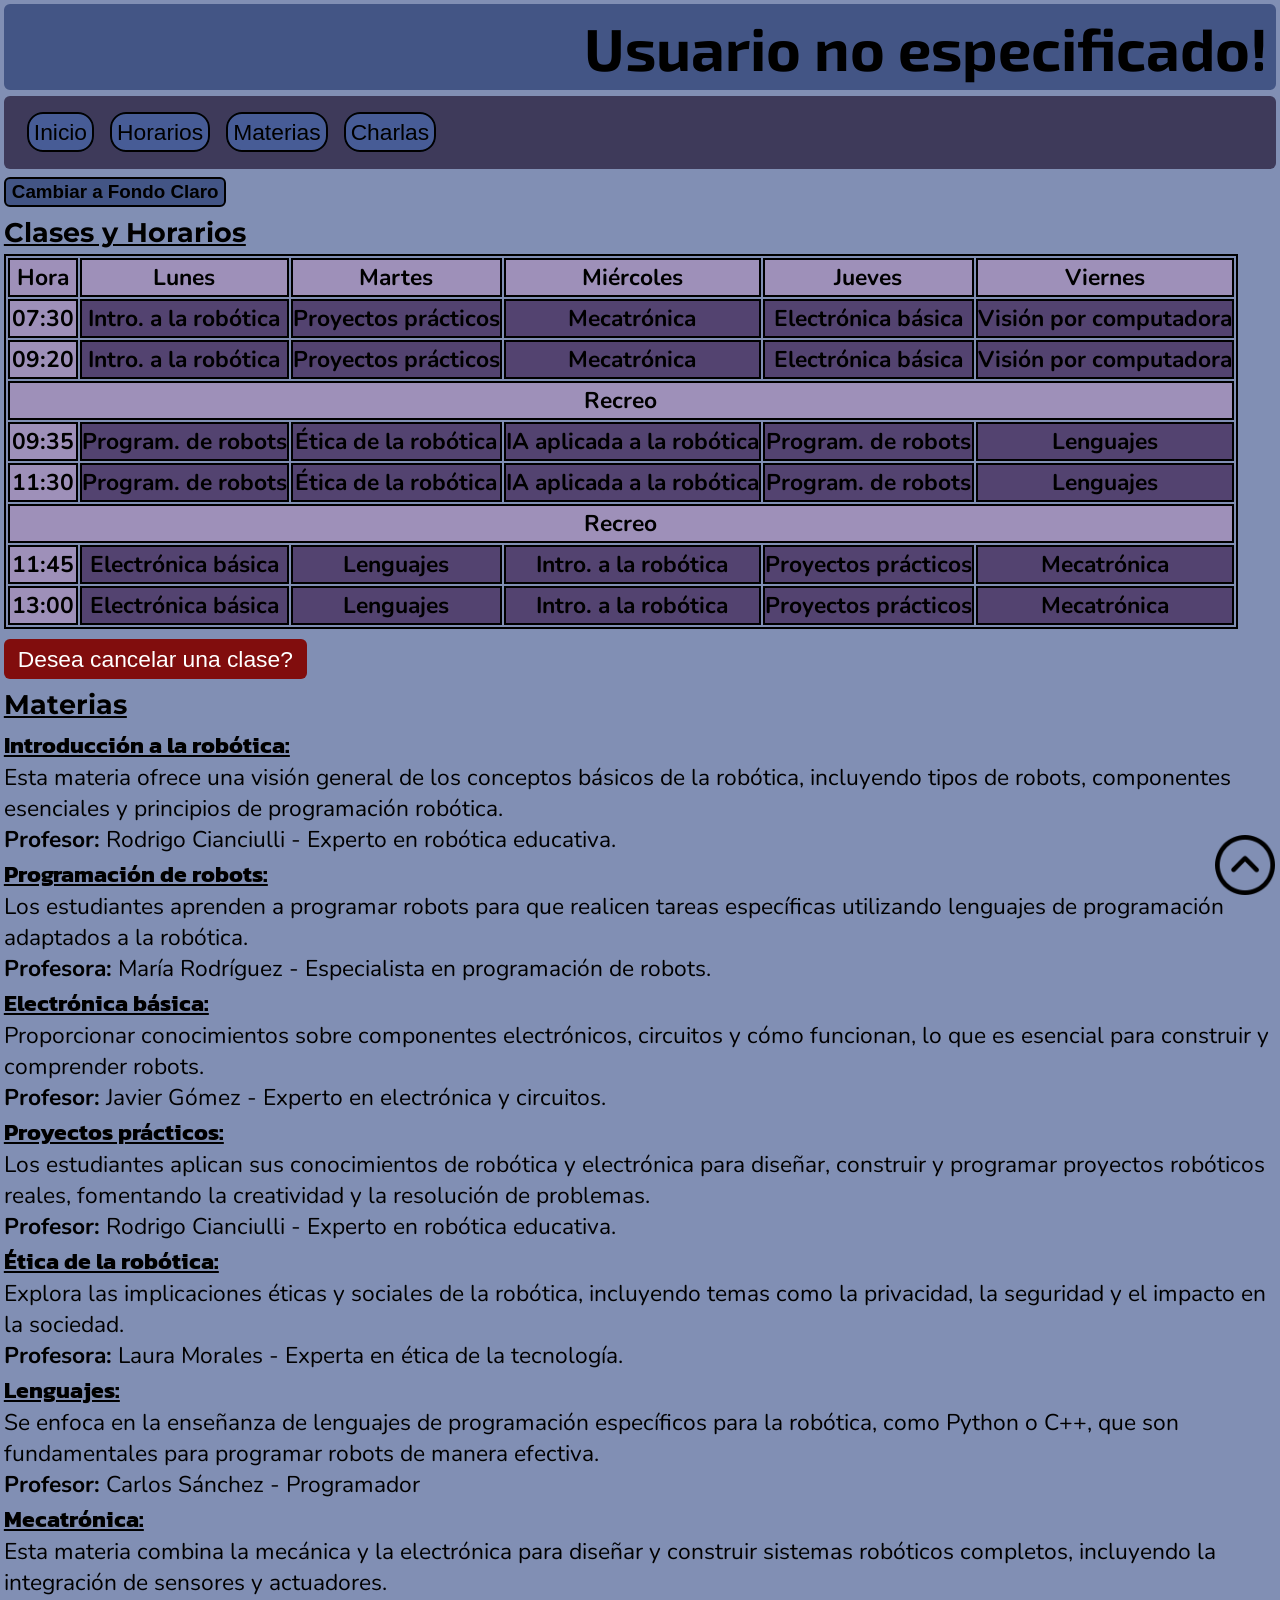
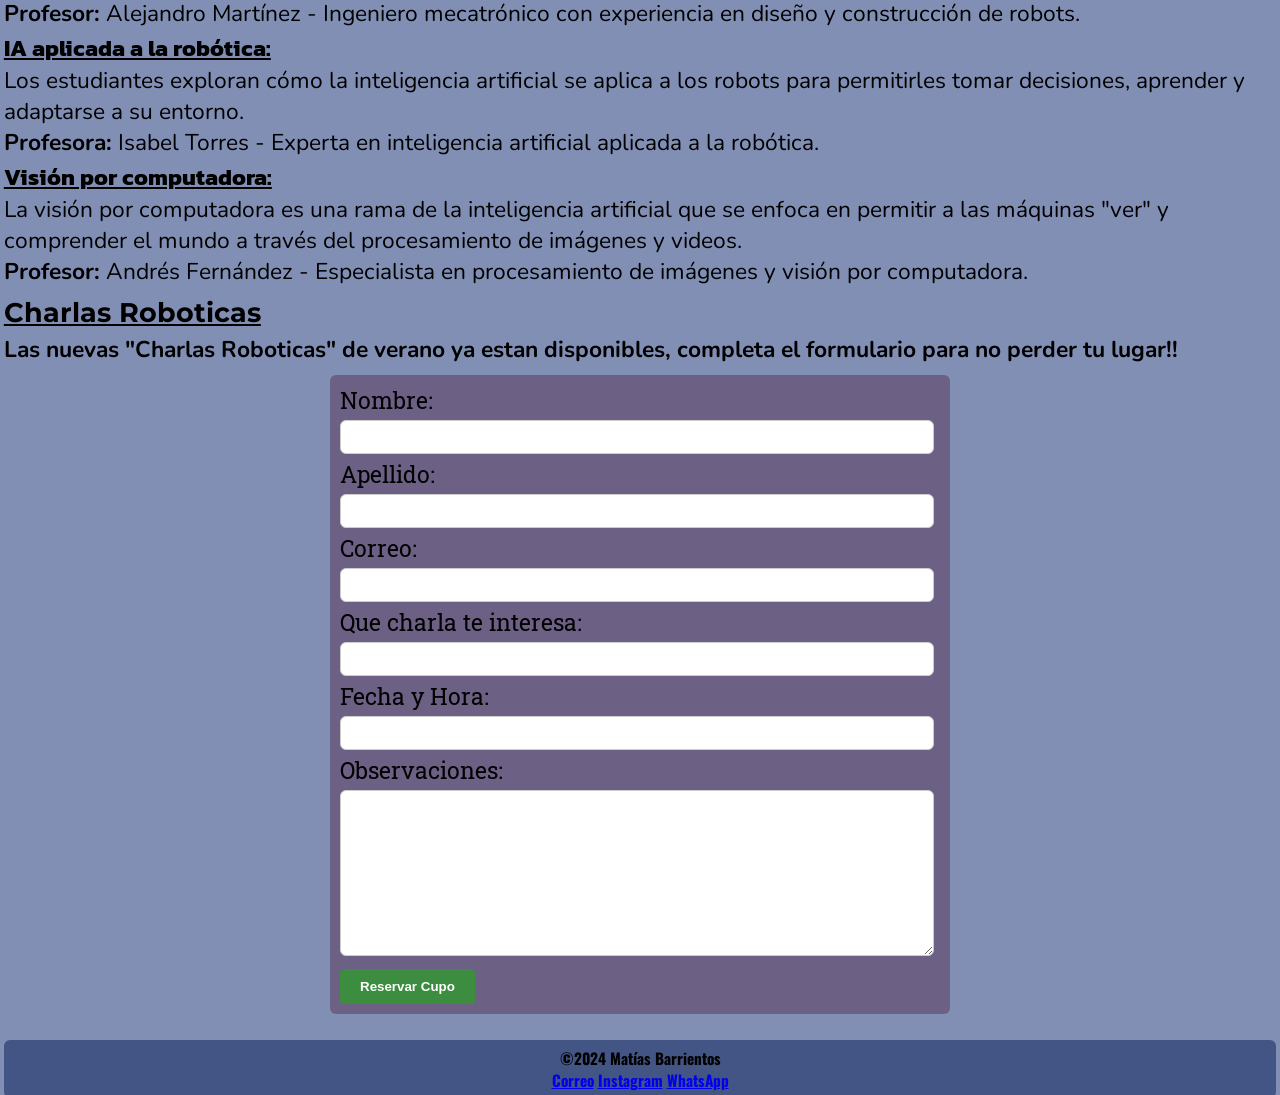
<file: pages/alumno.html>
<!DOCTYPE html>
<html lang="es">

<head>
    <meta charset="UTF-8">
    <meta name="viewport" content="width=device-width, initial-scale=1.0">
    <link rel="stylesheet" href="styleAlumno.css">
    <link rel="icon" type="image/jpg/png" href="./image/student.png">
    <title>Mi Cuenta (Estudiante)</title>
</head>

<body>
    <div class="container">
        <header>
            <div class="menuBienvenida">
                <h1 id="welcome"></h1>
            </div>
        </header>
        <nav>
            <div class="listado1">
                <ul>
                    <li id="inicio" class="lista1"><a href="index.html">Inicio</a></li>
                    <li id="horarios" class="lista1"><a href="#clases_ra">Horarios</a></li>
                    <li id="materias" class="lista1"><a href="#materias_ra">Materias</a></li>
                    <li id="form" class="lista1"><a href="#charlas_robotica">Charlas</a></li>
                </ul>
            </div>
        </nav>
        <main>
            <div id="boton1">
                <button id="myButton">Cambiar a Fondo Claro</button>
            </div>
            <div>
                <a href="#">
                    <img src="./image/flecha-hacia-arriba.png" id="flechaArriba" class="logo" alt="Flecha hacia arriba" title="Flecha hacia arriba">
                </a>
            </div>
            <article>
                <div class="tabla_horarios">
                    <h2>
                        <span id="clases_ra" class="titulo2">Clases y Horarios</span>
                    </h2>
                    <table id="horarios_materias" class="tabla1">
                        <thead>
                            <tr>
                                <th class="fila1">Hora</th>
                                <th class="fila1">Lunes</th>
                                <th class="fila1">Martes</th>
                                <th class="fila1">Miércoles</th>
                                <th class="fila1">Jueves</th>
                                <th class="fila1">Viernes</th>
                            </tr>
                        </thead>
                        <tbody>
                            <tr>
                                <td class="fila1">07:30</td>
                                <td class="materia">Intro. a la robótica</td>
                                <td class="materia">Proyectos prácticos</td>
                                <td class="materia">Mecatrónica</td>
                                <td class="materia">Electrónica básica</td>
                                <td class="materia">Visión por computadora</td>
                            </tr>
                            <tr>
                                <td class="fila1">09:20</td>
                                <td class="materia">Intro. a la robótica</td>
                                <td class="materia">Proyectos prácticos</td>
                                <td class="materia">Mecatrónica</td>
                                <td class="materia">Electrónica básica</td>
                                <td class="materia">Visión por computadora</td>
                            </tr>
                            <tr>
                                <td colspan="6" class="recreo">Recreo</td>
                            </tr>
                            <tr>
                                <td class="fila1">09:35</td>
                                <td class="materia">Program. de robots</td>
                                <td class="materia">Ética de la robótica</td>
                                <td class="materia">IA aplicada a la robótica</td>
                                <td class="materia">Program. de robots</td>
                                <td class="materia">Lenguajes</td>
                            </tr>
                            <tr>
                                <td class="fila1">11:30</td>
                                <td class="materia">Program. de robots</td>
                                <td class="materia">Ética de la robótica</td>
                                <td class="materia">IA aplicada a la robótica</td>
                                <td class="materia">Program. de robots</td>
                                <td class="materia">Lenguajes</td>
                            </tr>
                            <tr>
                                <td colspan="6" class="recreo">Recreo</td>
                            </tr>
                            <tr>
                                <td class="fila1">11:45</td>
                                <td class="materia">Electrónica básica</td>
                                <td class="materia">Lenguajes</td>
                                <td class="materia">Intro. a la robótica</td>
                                <td class="materia">Proyectos prácticos</td>
                                <td class="materia">Mecatrónica</td>
                            </tr>
                            <tr>
                                <td class="fila1">13:00</td>
                                <td class="materia">Electrónica básica</td>
                                <td class="materia">Lenguajes</td>
                                <td class="materia">Intro. a la robótica</td>
                                <td class="materia">Proyectos prácticos</td>
                                <td class="materia">Mecatrónica</td>
                            </tr>
                        </tbody>
                    </table>
                    <div id="myButton2">
                        <input class="boton2" type="submit" value="Desea cancelar una clase?">
                    </div>
            </article>
            <article>
                <div>
                    <h2>
                        <span id="materias_ra" class="titulo2">Materias</span>
                    </h2>
                    <h3>
                        <span id="materia_intro_robotica" class="subtitulo1">Introducción a la robótica:</span>
                    </h3>
                    <p>
                        Esta materia ofrece una visión general de los conceptos básicos de la robótica, incluyendo
                        tipos
                        de
                        robots, componentes esenciales y principios de programación robótica.
                    </p>
                    <p>
                        <b>Profesor:</b> Rodrigo Cianciulli - Experto en robótica
                        educativa.
                    </p>
                    <h3>
                        <span id="materia_program_robots" class="subtitulo1">Programación de robots:</span>
                    </h3>
                    <p>
                        Los estudiantes aprenden a programar robots para que realicen tareas específicas
                        utilizando lenguajes de programación adaptados a la robótica.
                    </p>
                    <p>
                        <b>Profesora:</b> María Rodríguez - Especialista en programación de robots.
                    </p>
                    <h3>
                        <span id="materia_electronica_basica" class="subtitulo1">Electrónica básica:</span>
                    </h3>
                    <p>
                        Proporcionar conocimientos sobre componentes electrónicos, circuitos y cómo funcionan, lo
                        que es
                        esencial para construir y comprender robots.
                    </p>
                    <p>
                        <b>Profesor:</b> Javier Gómez - Experto en electrónica y circuitos.
                    </p>
                    <h3>
                        <span id="materia_proyectos_practicos" class="subtitulo1">Proyectos prácticos:</span>
                    </h3>
                    <p>
                        Los estudiantes aplican sus conocimientos de robótica y electrónica para diseñar, construir
                        y
                        programar proyectos robóticos reales, fomentando la creatividad y la resolución de
                        problemas.
                    </p>
                    <p>
                        <b>Profesor:</b> Rodrigo Cianciulli - Experto en robótica
                        educativa.
                    </p>
                    <h3>
                        <span id="materia_etica_robotica" class="subtitulo1">Ética de la robótica: </span>
                    </h3>
                    <p>
                        Explora las implicaciones éticas y sociales de la robótica, incluyendo temas como la
                        privacidad,
                        la
                        seguridad y el impacto en la sociedad.
                    </p>
                    <p>
                        <b>Profesora:</b> Laura Morales - Experta en ética de la tecnología.
                    </p>
                    <h3>
                        <span id="materia_lenguajes" class="subtitulo1">Lenguajes: </span>
                    </h3>
                    <p>
                        Se enfoca en la enseñanza de lenguajes de programación específicos para la robótica, como
                        Python
                        o
                        C++, que son fundamentales para programar robots de manera efectiva.
                    </p>
                    <p>
                        <b>Profesor:</b> Carlos Sánchez - Programador
                    </p>
                    <h3>
                        <span id="materia_mecatronica" class="subtitulo1">Mecatrónica:</span>
                    </h3>
                    <p>
                        Esta materia combina la mecánica y la electrónica para diseñar y construir sistemas
                        robóticos
                        completos, incluyendo la integración de sensores y actuadores.
                    </p>
                    <p>
                        <b>Profesor:</b> Alejandro Martínez - Ingeniero mecatrónico con experiencia en diseño y
                        construcción
                        de robots.
                    </p>
                    <h3>
                        <span id="materia_ia_robotica" class="subtitulo1">IA aplicada a la robótica:</span>
                    </h3>
                    <p>
                        Los estudiantes exploran cómo la inteligencia artificial se aplica a los robots para
                        permitirles
                        tomar decisiones, aprender y adaptarse a su entorno.
                    </p>
                    <p>
                        <b>Profesora:</b> Isabel Torres - Experta en inteligencia artificial aplicada a la robótica.
                    <h3>
                        <span id="materia_vision_por_computadora" class="subtitulo1">Visión por computadora:</span>
                    </h3>
                    <p>
                        La visión por computadora es una rama de la inteligencia artificial que se enfoca en
                        permitir a
                        las
                        máquinas "ver" y comprender el mundo a través del procesamiento de imágenes y videos.
                    </p>
                    <p>
                        <b>Profesor:</b> Andrés Fernández - Especialista en procesamiento de imágenes y visión por
                        computadora.
                    </p>
                </div>
            </article>
            <article>
                <div class="charlasRoboticas">
                    <h2>
                        <span id="charlas_robotica" class="titulo2">Charlas Roboticas</span>
                    </h2>
                    <p>
                        <b>Las nuevas "Charlas Roboticas" de verano ya estan disponibles, completa el formulario
                            para no
                            perder
                            tu lugar!!</b>
                    </p>
                    <form id="charlaForm">
                        <div id="nombre">
                            <label for="nombre"> Nombre:</label>
                            <br>
                            <input id="nombre_input" name="nombre" type="text">
                            <br>
                        </div>
                        <div id="apellido">
                            <label for="apellido"> Apellido:</label>
                            <br>
                            <input id="apellido_input" name="apellido" type="text">
                            <br>
                        </div>
                        <div id="mail">
                            <label for="correo"> Correo:</label>
                            <br>
                            <input id="correo_input" name="correo" type="text">
                            <br>
                        </div>
                        <div>
                            <label for="charla_input">Que charla te interesa:</label>
                            <br>
                            <input id="charla_input" list="charla_verano" name="charla_input">
                            <datalist id="charla_verano">
                                <option value="El Futuro de la Robótica: Innovaciones y Desafíos"></option>
                                <option value="Robótica en la Vida Cotidiana: Aplicaciones y Beneficios"></option>
                                <option value="Robots Autónomos: Navegación e Inteligencia Artificial"></option>
                                <option value="Robótica y Salud: Avances en la Medicina y la Cirugía"></option>
                                <option value="La Magia de la Programación de Robots: De Código a Acción"></option>
                                <option value="Robots Autónomos: Navegación e Inteligencia Artificial"></option>
                            </datalist>
                        </div>
                        <div>
                            <label for="fechahora_input">Fecha y Hora:</label>
                            <br>
                            <input id="fechahora_input" list="charla_fecha_hora" name="fechahora_input">
                            <datalist id="charla_fecha_hora">
                                <option value="5 de Enero 2024 a las 18hs"></option>
                                <option value="10 de Enero 2024 a las 19:30hs"></option>
                                <option value="16 de Enero 2024 a las 17hs"></option>
                                <option value="22 de Enero 2024 a las 20hs"></option>
                                <option value="26 de Enero 2024 a las 19:30hs"></option>
                                <option value="31 de Enero 2024 a las 18"></option>
                            </datalist>
                        </div>
                        <div id="mensaje">
                            <label for="mensaje">Observaciones:</label>
                            <br>
                            <textarea id="mensaje_textarea" name="mensaje" rows="7" cols="40"></textarea>
                        </div>
                        <div>
                            <input id="myButton3" class="boton3" value="Reservar Cupo" type="submit">
                        </div>
                    </form>
                </div>
            </article>
        </main>
        <footer>
            <div>
                <p id="paso_final">&copy;2024 Matías Barrientos</p>
                <a href="mailto:matias.barrientos2805@gmail.com">Correo</a>
                <a href="https://www.instagram.com/tutebarrientos/" target="_blank">Instagram</a>
                <a href="https://wa.me/+5491139288152" target="_blank">WhatsApp</a>
            </div>
        </footer>
</body>

<script type="text/javascript">
    document.addEventListener("DOMContentLoaded", function () {
        let button = document.getElementById("myButton");
        let isBlack = true;

        button.addEventListener("click", function () {
            if (isBlack === false) {
                document.body.style.background = "#818FB4";
                document.body.style.color = "black";
                button.innerHTML = "Cambiar a Fondo Claro"
                isBlack = true
            } else {
                document.body.style.background = "#EBE3D5";
                document.body.style.color = "black";
                button.innerHTML = "Cambiar a Fondo Oscuro"
                isBlack = false
            }
        });
    });

    var urlParams = new URLSearchParams(window.location.search)
    var username = urlParams.get('usuario')

    document.addEventListener('DOMContentLoaded', function () {
        if (username) {
            document.getElementById('welcome').textContent = 'Bienvenido/a, ' + username + '!'
        } else {
            document.getElementById('welcome').textContent = 'Usuario no especificado!'
        }
    })

    document.getElementById("charlaForm").addEventListener("submit", function (event) {
        event.preventDefault();

        var nombre_input = document.getElementById('nombre_input').value;
        console.log(nombre_input)
        var apellido_input = document.getElementById('apellido_input').value;
        console.log(apellido_input)
        var correo_input = document.getElementById('correo_input').value;
        console.log(correo_input)
        var charla_input = document.getElementById('charla_input').value;
        console.log(charla_input)
        var fechahora_input = document.getElementById('fechahora_input').value;
        console.log(fechahora_input)
        var mensaje_textarea = document.getElementById('mensaje_textarea').value;
        console.log(mensaje_textarea)

        if (nombre_input != "" && apellido_input != "" && correo_input != "" && charla_input != "" && fechahora_input != "" && mensaje_textarea != "") {
            alert('Asistencia reservada correctamente')
            document.getElementById("charlaForm").reset();
        } else {
            alert('Verifique los datos del formulario')
        }

    });
</script>

</html>
</file>
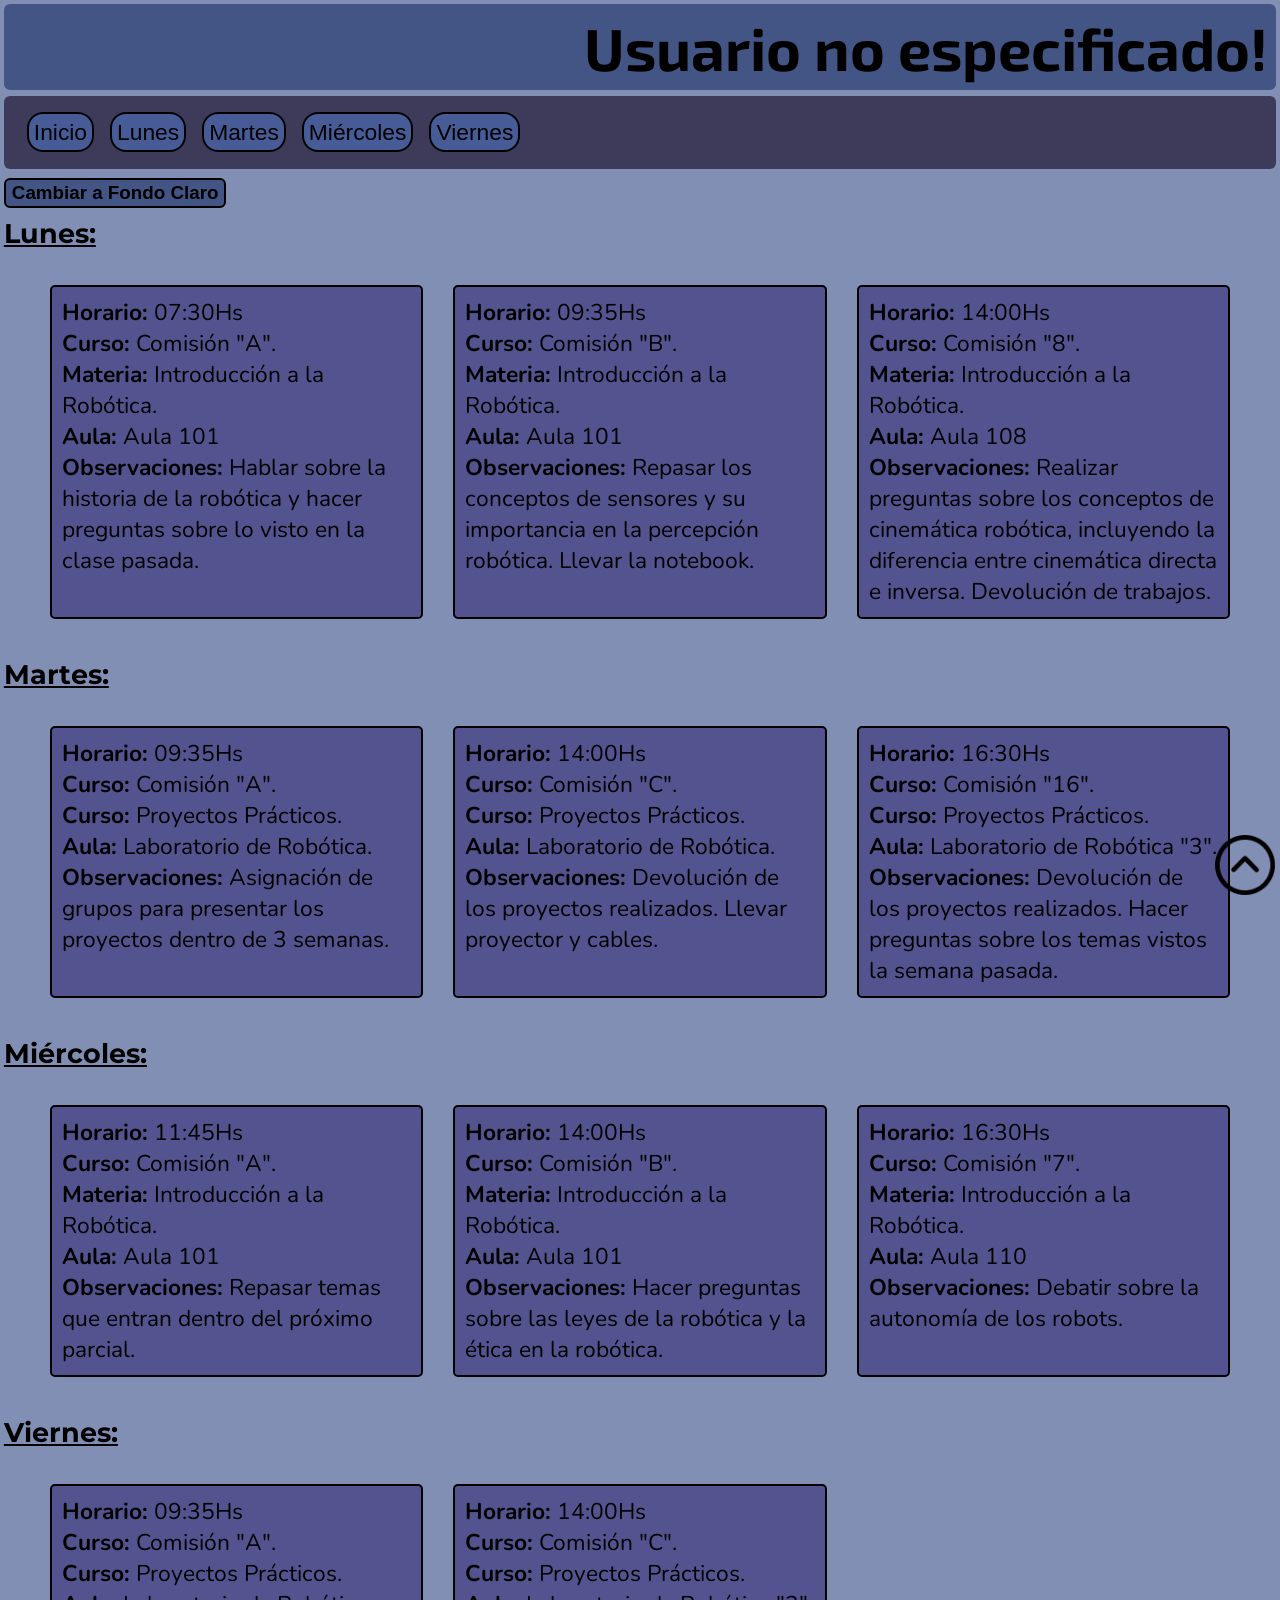
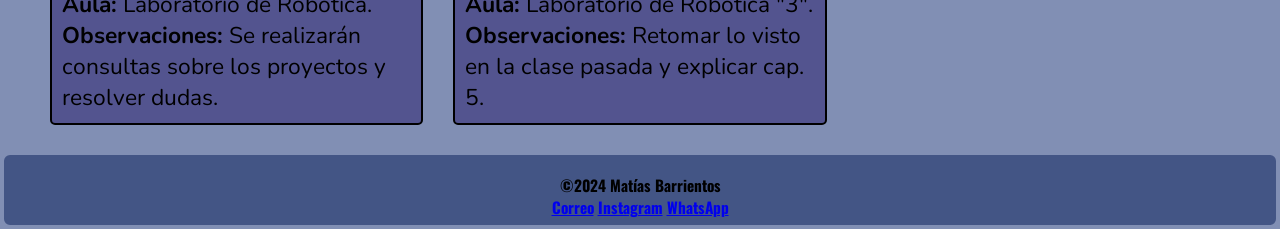
<file: pages/docente.html>
<!DOCTYPE html>
<html lang="es">

<head>
    <meta charset="UTF-8">
    <meta name="viewport" content="width=device-width, initial-scale=1.0">
    <link rel="stylesheet" href="styleDocente.css">
    <link rel="icon" type="image/jpg/png" href="./image/teacher.png">
    <title>Mi Cuenta (Docente)</title>
</head>

<body>
    <div class="container1">
        <header>
            <div class="menuBienvenida">
                <h1 id="welcome"></h1>
            </div>
        </header>
        <nav>
            <div class="listado1">
                <ul>
                    <li id="inicio" class="lista1"><a href="index.html">Inicio</a></li>
                    <li id="clasesLunes" class="lista1"><a href="#lunesRobotica">Lunes</a></li>
                    <li id="clasesMartes" class="lista1"><a href="#martesRobotica">Martes</a></li>
                    <li id="clasesMiercoles" class="lista1"><a href="#miercolesRobotica">Miércoles</a></li>
                    <li id="clasesViernes" class="lista1"><a href="#viernesRobotica">Viernes</a></li>
                </ul>
            </div>
        </nav>
    </div>
    <main>
        <div id="boton1">
            <button id="myButton">Cambiar a Fondo Claro</button>
        </div>
        <div>
            <a href="#">
                <img src="./image/flecha-hacia-arriba.png" id="flechaArriba" class="logo" alt="Flecha hacia arriba"
                    title="Flecha hacia arriba">
            </a>
        </div>
        <div>
            <h2>
                <span id="lunesRobotica" class="titulo2">Lunes:</span>
            </h2>
        </div>
        <div class="container2">
            <ul class="tarjeta">
                <li><b>Horario:</b> 07:30Hs</li>
                <li><b>Curso:</b> Comisión "A".</li>
                <li><b>Materia:</b> Introducción a la Robótica.</li>
                <li><b>Aula:</b> Aula 101</li>
                <li><b>Observaciones:</b> Hablar sobre la historia de la robótica y hacer preguntas sobre lo
                    visto en la clase pasada.</li>
            </ul>
            <ul class="tarjeta">
                <li><b>Horario:</b> 09:35Hs</li>
                <li><b>Curso:</b> Comisión "B".</li>
                <li><b>Materia:</b> Introducción a la Robótica.</li>
                <li><b>Aula:</b> Aula 101</li>
                <li><b>Observaciones:</b> Repasar los conceptos de sensores y su importancia en la
                    percepción robótica. Llevar la notebook.</li>
            </ul>
            <ul class="tarjeta">
                <li><b>Horario:</b> 14:00Hs</li>
                <li><b>Curso:</b> Comisión "8".</li>
                <li><b>Materia:</b> Introducción a la Robótica.</li>
                <li><b>Aula:</b> Aula 108</li>
                <li><b>Observaciones:</b> Realizar preguntas sobre los conceptos de cinemática robótica,
                    incluyendo la diferencia entre cinemática directa e inversa. Devolución de trabajos.
                </li>
            </ul>
        </div>
        <div>
            <h2>
                <span id="martesRobotica" class="titulo2">Martes:</span>
            </h2>
        </div>
        <div class="container2">
            <ul class="tarjeta">
                <li><b>Horario:</b> 09:35Hs</li>
                <li><b>Curso:</b> Comisión "A".</li>
                <li><b>Curso:</b> Proyectos Prácticos.</li>
                <li><b>Aula:</b> Laboratorio de Robótica.</li>
                <li><b>Observaciones:</b> Asignación de grupos para presentar los proyectos dentro de 3 semanas.
                </li>
            </ul>
            <ul class="tarjeta">
                <li><b>Horario:</b> 14:00Hs</li>
                <li><b>Curso:</b> Comisión "C".</li>
                <li><b>Curso:</b> Proyectos Prácticos.</li>
                <li><b>Aula:</b> Laboratorio de Robótica.</li>
                <li><b>Observaciones:</b> Devolución de los proyectos realizados. Llevar proyector y cables.
                </li>
            </ul>
            <ul class="tarjeta">
                <li><b>Horario:</b> 16:30Hs</li>
                <li><b>Curso:</b> Comisión "16".</li>
                <li><b>Curso:</b> Proyectos Prácticos.</li>
                <li><b>Aula:</b> Laboratorio de Robótica "3".</li>
                <li><b>Observaciones:</b> Devolución de los proyectos realizados. Hacer preguntas sobre los
                    temas vistos la semana pasada.</li>
            </ul>
        </div>
        <div>
            <h2>
                <span id="miercolesRobotica" class="titulo2">Miércoles:</span>
            </h2>
        </div>
        <div class="container2">
            <ul class="tarjeta">
                <li><b>Horario:</b> 11:45Hs</li>
                <li><b>Curso:</b> Comisión "A".</li>
                <li><b>Materia:</b> Introducción a la Robótica.</li>
                <li><b>Aula:</b> Aula 101</li>
                <li><b>Observaciones:</b> Repasar temas que entran dentro del próximo parcial.</li>
            </ul>
            <ul class="tarjeta">
                <li><b>Horario:</b> 14:00Hs</li>
                <li><b>Curso:</b> Comisión "B".</li>
                <li><b>Materia:</b> Introducción a la Robótica.</li>
                <li><b>Aula:</b> Aula 101</li>
                <li><b>Observaciones:</b> Hacer preguntas sobre las leyes de la robótica y la ética en la
                    robótica. </li>
            </ul>
            <ul class="tarjeta">
                <li><b>Horario:</b> 16:30Hs</li>
                <li><b>Curso:</b> Comisión "7".</li>
                <li><b>Materia:</b> Introducción a la Robótica.</li>
                <li><b>Aula:</b> Aula 110</li>
                <li><b>Observaciones:</b> Debatir sobre la autonomía de los robots.</li>
            </ul>
        </div>
        </div>
        <div>
            <h2>
                <span id="viernesRobotica" class="titulo2">Viernes:</span>
            </h2>
        </div>
        <div class="container2">
            <ul class="tarjeta">
                <li><b>Horario:</b> 09:35Hs</li>
                <li><b>Curso:</b> Comisión "A".</li>
                <li><b>Curso:</b> Proyectos Prácticos.</li>
                <li><b>Aula:</b> Laboratorio de Robótica.</li>
                <li><b>Observaciones:</b> Se realizarán consultas sobre los proyectos y resolver dudas.</li>
            </ul>
            <ul class="tarjeta">
                <li><b>Horario:</b> 14:00Hs</li>
                <li><b>Curso:</b> Comisión "C".</li>
                <li><b>Curso:</b> Proyectos Prácticos.</li>
                <li><b>Aula:</b> Laboratorio de Robótica "3".</li>
                <li><b>Observaciones:</b> Retomar lo visto en la clase pasada y explicar cap. 5.</li>
            </ul>
        </div>
    </main>
    <footer>
        <div>
            <p id="paso_final">&copy;2024 Matías Barrientos</p>
            <a href="mailto:matias.barrientos2805@gmail.com">Correo</a>
            <a href="https://www.instagram.com/tutebarrientos/" target="_blank">Instagram</a>
            <a href="https://wa.me/+5491139288152" target="_blank">WhatsApp</a>
        </div>
    </footer>
</body>
<script type="text/javascript">
    document.addEventListener("DOMContentLoaded", function () {
        let button = document.getElementById("myButton");
        let isBlack = true;

        button.addEventListener("click", function () {
            if (isBlack === false) {
                document.body.style.background = "#818FB4";
                document.body.style.color = "black";
                button.innerHTML = "Cambiar a Fondo Claro"
                isBlack = true
            } else {
                document.body.style.background = "#EBE3D5";
                document.body.style.color = "black";
                button.innerHTML = "Cambiar a Fondo Oscuro"
                isBlack = false
            }
        });
    });

    var urlParams = new URLSearchParams(window.location.search)
    var username = urlParams.get('usuario')

    document.addEventListener('DOMContentLoaded', function () {
        if (username) {
            document.getElementById('welcome').textContent = 'Bienvenido/a, ' + username + '!'
        } else {
            document.getElementById('welcome').textContent = 'Usuario no especificado!'
        }
    })
</script>

</html>
</file>
<file: pages/styleAlumno.css>
@import url('https://fonts.googleapis.com/css2?family=Exo+2&family=Kanit:ital,wght@1,200&family=Montserrat:wght@300&family=Nunito&family=Oswald:wght@300&family=Playpen+Sans:wght@400;500&family=Roboto+Slab&display=swap');

* {
    margin: 0;
    padding: 0;
}

@media only screen and (max-width:800px) {
    h1 {
        font-size: 4vw;
        text-align: center;
    }

    body {
        font-size: 12px;
    }

    .imagenes,
    video {
        max-width: 100%;
        float: none;
        margin: 12px 0;
    }

    nav {
        padding: 5px;
        margin: 2px;
    }

    nav ul {
        flex-direction: column;
        text-align: center;
    }

    nav li {
        padding: 15px;
    }
}

.container {
    display: grid;
    grid-template-columns: auto;
    grid-template-rows: auto auto auto auto;
    gap: 6px 0px;
}


h1 {
    padding: 0.3%;
    text-align: right;
    font-size: calc(40px + 1.5vw);
    font-family: "Exo 2", Verdana, Geneva, Tahoma, sans-serif;
    background-color: #435585;
    border: 4px solid #435585;
    border-radius: 6px;
}

body {
    background-color: #818FB4;
    font-size: calc(10px + 1vw);
    font-family: "Nunito", Verdana, Geneva, Tahoma, sans-serif;
    padding: 0.3%;
}

.titulo2 {
    font-family: "Montserrat", Verdana, Geneva, Tahoma, sans-serif;
    text-decoration: underline;
    font-size: calc(14px + 1vw);
}

.subtitulo1 {
    font-family: "Kanit", Verdana, Geneva, Tahoma, sans-serif;
    font-size: calc(10px + 1vw);
    font-weight: bold;
    text-decoration: underline;
}

.lista1 {
    font-size: (12px + 1vw);
    font-family: 'Gill Sans', 'Gill Sans MT', Calibri, 'Trebuchet MS', sans-serif;
    display: inline;
    vertical-align: middle;
    padding: 2px;
    margin: 6px;
}

nav {
    background-color: #3e3a5a;
    padding: 15px;
    border-radius: 6px;
}

nav ul {
    display: flex;
}

li a {
    text-decoration: none;
    color: black;
    border: 2px solid black;
    background-color: #475c96;
    border-radius: 16px;
    padding: 5px;
}

div {
    display: block;
}

table {
    border: 2px solid black;
}

.fila1,
.recreo {
    background: #9e90b9;
    color: black;
    text-align: center;
    font-weight: bold;
    border: 2px solid black;
    padding: 2px;
}

.materia {
    background: #534370;
    color: black;
    font-weight: bold;
    text-align: center;
    border: 2px solid black;
}

#flechaArriba {
    height: 60px;
    position: fixed;
    bottom: 5px;
    right: 5px;
}

#myButton {
    background-color: #435585;
    color: black;
    border: 2px solid black;
    padding: 2px 6px;
    border-radius: 6px;
    cursor: pointer;
    font-size: calc(6px + 1vw);
    font-weight: bold;
}

.boton2 {
    height: 40px;
    padding: 2px 14px;
    margin-top: 10px;
    background-color: rgb(129, 13, 13);
    font-size: calc(10px + 1vw);
    color: white;
    text-align: center;
    border-radius: 6px;
    border: none;
    cursor: pointer;
}

form {
    max-width: 600px;
    margin: 10px auto;
    padding: 10px;
    font-family: "Roboto Slab", 'Gill Sans MT', Calibri, 'Trebuchet MS', sans-serif;
    background-color: #6c6085;
    border-radius: 6px;
}

#nombre_input,
#apellido_input,
#correo_input,
#charla_input,
#fechahora_input,
textarea {
    width: 97%;
    padding: 5px;
    margin: 5px 0;
    border: 1px solid #ccc;
    border-radius: 6px;
    font-size: calc(6px + 1vw);
}

input[type="radio"] {
    transform: scale(1.4);
}

.boton3 {
    background-color: #3d8d40;
    color: white;
    font-weight: bold;
    padding: 10px 20px;
    border: none;
    border-radius: 4px;
    cursor: pointer;
}

footer {
    margin-top: 10px;
    padding: 5px;
    text-align: center;
    font-family: "Oswald";
    font-size: 1.2vw;
    font-weight: bold;
    background-color: #435585;
    border: 2px solid #435585;
    border-radius: 6px;
}
</file>
<file: pages/styleDocente.css>
@import url('https://fonts.googleapis.com/css2?family=Exo+2&family=Kanit:ital,wght@1,200&family=Montserrat:wght@300&family=Nunito&family=Oswald:wght@300&family=Playpen+Sans:wght@400;500&family=Roboto+Slab&display=swap');

* {
    margin: 0;
    padding: 0;
}

@media only screen and (max-width:800px) {
    h1 {
        font-size: 4vw;
        text-align: center;
    }

    body {
        font-size: 12px;
    }

    .imagenes,
    video {
        max-width: 100%;
        float: none;
        margin: 12px 0;
    }

    nav {
        padding: 5px;
        margin: 2px;
    }

    nav ul {
        flex-direction: column;
        text-align: center;
    }

    nav li {
        padding: 15px;
    }
}

.container1 {  
    display: grid;
    grid-template-columns: auto;
    grid-template-rows: auto auto;
    gap: 6px 0px;
    grid-auto-flow: row;
  }

.container2 {  
    max-width: 1200px;
    margin: 20px auto;
    width: 100%; 
    display: grid;
    grid-template-columns: repeat(auto-fill, minmax(300px, 1fr)); 
    grid-template-rows: 1fr;
    gap: 0px 10px;
  }

  h1 {
    padding: 0.3%;
    text-align: right;
    font-size: calc(40px + 1.5vw);
    font-family: "Exo 2", Verdana, Geneva, Tahoma, sans-serif;
    background-color: #435585;
    border: 4px solid #435585;
    border-radius: 6px;
}

body {
    background-color: #818FB4;
    font-size: calc(10px + 1vw);
    font-family: "Nunito", Verdana, Geneva, Tahoma, sans-serif;
    padding: 0.3%;
}

.titulo2 {
    font-family: "Montserrat", Verdana, Geneva, Tahoma, sans-serif;
    text-decoration: underline;
    font-size: calc(14px + 1vw);
}

.subtitulo1 {
    font-family: "Kanit", Verdana, Geneva, Tahoma, sans-serif;
    font-size: calc(10px + 1vw);
    font-weight: bold;
    text-decoration: underline;
}

.lista1 {
    font-size: (12px + 1vw);
    font-family: 'Gill Sans', 'Gill Sans MT', Calibri, 'Trebuchet MS', sans-serif;
    display: inline;
    vertical-align: middle;
    padding: 2px;
    margin: 6px;
}

nav {
    background-color: #3e3a5a;
    padding: 15px;
    border-radius: 6px;
}

nav ul {
    display: flex;
}

li a {
    text-decoration: none;
    color: black;
    border: 2px solid black;
    background-color: #475c96;
    border-radius: 16px;
    padding: 5px;
}

div {
    display: block;
}

p {
    margin-top: 12px;
}

#flechaArriba {
    height: 60px;
    position: fixed;
    bottom: 5px;
    right: 5px;
}

#myButton {
    background-color: #435585;
    color: black;
    border: 2px solid black;
    margin-top: 9px;
    padding: 2px 6px;
    border-radius: 6px;
    cursor: pointer;
    font-size: calc(6px + 1vw);
    font-weight: bold;
}

.tarjeta {
    border: 2px solid black;
    border-radius: 5px;
    padding: 10px;
    margin: 10px;
    background-color: #53548f;
    list-style-type: none;
}

footer {
    margin-top: 10px;
    padding: 5px;
    text-align: center;
    font-family: "Oswald";
    font-size: 1.2vw;
    font-weight: bold;
    background-color: #435585;
    border: 2px solid #435585;
    border-radius: 6px;
}
</file>
